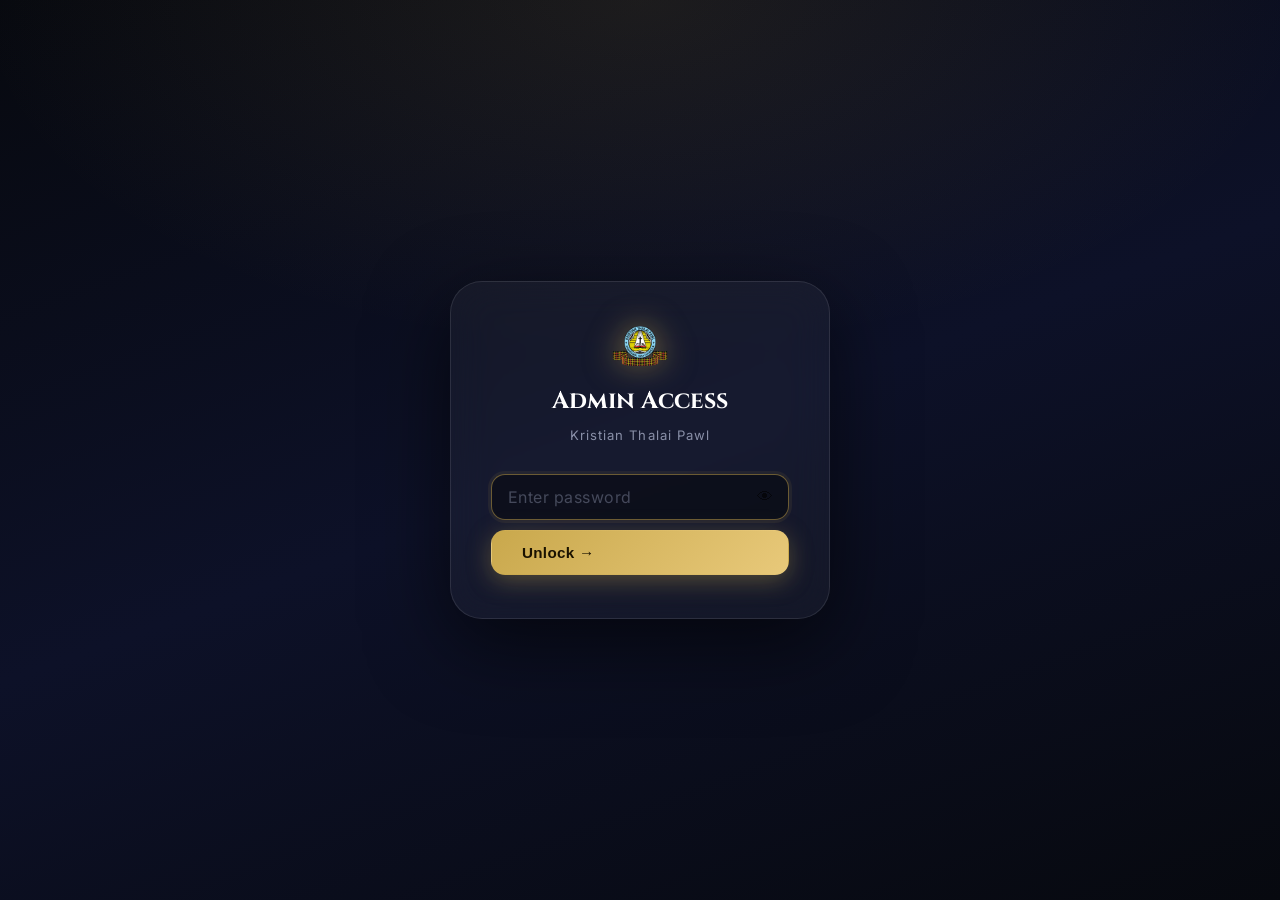
<file: admin.html>
<!DOCTYPE html>
<html lang="en">
<head>
  <meta charset="UTF-8" />
  <meta name="viewport" content="width=device-width, initial-scale=1.0" />
  <title>Admin — Saikhamakawn Church</title>
  <meta name="robots" content="noindex, nofollow" />
  <link rel="preconnect" href="https://fonts.googleapis.com" />
  <link rel="preconnect" href="https://fonts.gstatic.com" crossorigin />
  <link href="https://fonts.googleapis.com/css2?family=Cinzel:wght@400;600;700&family=Inter:wght@300;400;500;600&display=swap" rel="stylesheet" />
  <link rel="stylesheet" href="style.css" />
  <script src="config.js"></script>
  <link rel="icon" type="image/png" href="./favicon.png" />
</head>
<body class="admin-body" id="adminBody">

  <!-- ── PASSWORD GATE ───────────────────────────────────────── -->
  <div class="pw-gate" id="pwGate">
    <div class="pw-card">
      <div class="pw-cross"><img src="./favicon.png" alt="KTP LOGO"></div>
      <h2 class="pw-title">Admin Access</h2>
      <p class="pw-sub">Kristian Thalai Pawl</p>
      <div class="pw-field-wrap" id="pwFieldWrap">
        <input
          type="password"
          class="pw-input"
          id="pwInput"
          placeholder="Enter password"
          autocomplete="current-password"
          autofocus
        />
        <button class="pw-toggle" id="pwToggle" aria-label="Show password">👁</button>
      </div>
      <p class="pw-error" id="pwError">Incorrect password. Try again.</p>
      <button class="btn btn-primary" id="pwSubmit" style="width:100%">Unlock →</button>
    </div>
  </div>

  <!-- ── TOP BAR ───────────────────────────────────────────── -->
  <header class="admin-topbar">
    <div class="admin-brand">
      <span>✝</span>
      Kristian Thalai Pawl
      <span class="admin-badge">ADMIN</span>
    </div>
    <div style="display:flex;gap:0.75rem;align-items:center;">
      <a href="index.html" class="btn btn-outline btn-sm">← View Site</a>

    </div>
  </header>

  <div class="admin-layout">

    <!-- ── SIDEBAR ───────────────────────────────────────────── -->
    <aside class="admin-sidebar">
      <span class="sidebar-label">Overview</span>
      <button class="sidebar-btn active" data-panel="dashboard" id="sb-dashboard">
        <span class="sidebar-icon">📊</span> Dashboard
      </button>
      <button class="sidebar-btn" data-panel="subscribers" id="sb-subscribers">
        <span class="sidebar-icon">👥</span> Subscribers
      </button>

      <span class="sidebar-label">Content</span>
      <button class="sidebar-btn" data-panel="photos" id="sb-photos">
        <span class="sidebar-icon">📷</span> Photo Albums
      </button>
      <button class="sidebar-btn" data-panel="videos" id="sb-videos">
        <span class="sidebar-icon">🎬</span> Videos
      </button>
      <button class="sidebar-btn" data-panel="documents" id="sb-documents">
        <span class="sidebar-icon">📄</span> Documents
      </button>
      <button class="sidebar-btn" data-panel="lyrics" id="sb-lyrics">
        <span class="sidebar-icon">🎵</span> Lyrics
      </button>

      <span class="sidebar-label">System</span>
      <button class="sidebar-btn" data-panel="settings" id="sb-settings">
        <span class="sidebar-icon">⚙️</span> Settings
      </button>
    </aside>

    <!-- ── MAIN ──────────────────────────────────────────────── -->
    <main class="admin-main">

      <!-- DASHBOARD ── -->
      <section class="admin-panel active" id="panel-dashboard">
        <h1 class="admin-panel-title">Dashboard</h1>
        <p class="admin-panel-sub">Overview of all your church media content.</p>

        <div style="display:grid;grid-template-columns:repeat(auto-fill,minmax(180px,1fr));gap:1rem;margin-bottom:2rem;">
          <div class="stat-card" id="dash-stat-photos">
            <div class="stat-card-icon">📷</div>
            <div class="stat-card-num" id="d-photos">0</div>
            <div class="stat-card-label">Photo Albums</div>
          </div>
          <div class="stat-card" id="dash-stat-videos">
            <div class="stat-card-icon">🎬</div>
            <div class="stat-card-num" id="d-videos">0</div>
            <div class="stat-card-label">Sermon Videos</div>
          </div>
          <div class="stat-card" id="dash-stat-docs">
            <div class="stat-card-icon">📄</div>
            <div class="stat-card-num" id="d-docs">0</div>
            <div class="stat-card-label">Documents</div>
          </div>
          <div class="stat-card" id="dash-stat-lyrics">
            <div class="stat-card-icon">🎵</div>
            <div class="stat-card-num" id="d-lyrics">0</div>
            <div class="stat-card-label">Lyrics</div>
          </div>
          <div class="stat-card" id="dash-stat-traffic">
            <div class="stat-card-icon">📈</div>
            <div class="stat-card-num" id="d-traffic">0</div>
            <div class="stat-card-label">Site Traffic</div>
          </div>
          <div class="stat-card" id="dash-stat-subscribers">
            <div class="stat-card-icon">👥</div>
            <div class="stat-card-num" id="d-subscribers">0</div>
            <div class="stat-card-label">Subscribers</div>
          </div>
        </div>

        <div class="admin-form" style="margin-bottom:0">
          <div class="admin-form-title">💡 Quick Guide</div>
          <ul style="list-style:disc;padding-left:1.5rem;color:var(--c-text-sub);font-size:0.88rem;line-height:2;">
            <li>Go to <strong style="color:var(--c-text)">Photo Albums</strong> → paste a Google Drive <em>folder</em> share link (e.g., <code>https://drive.google.com/drive/folders/…</code>).</li>
            <li>Go to <strong style="color:var(--c-text)">Videos</strong> → paste any YouTube video URL and it will be embedded automatically.</li>
            <li>Go to <strong style="color:var(--c-text)">Documents</strong> → paste a Google Drive <em>file</em> share link for PDFs/docs.</li>
            <li>Go to <strong style="color:var(--c-text)">Lyrics</strong> → paste a Google Drive <em>file</em> share link for Lyrics PDFs.</li>
            <li>All data is stored in your browser's local storage.</li>
          </ul>
        </div>
      </section>

      <!-- SUBSCRIBERS ── -->
      <section class="admin-panel" id="panel-subscribers">
        <h1 class="admin-panel-title">👥 Subscribers</h1>
        <p class="admin-panel-sub">Manage website subscriptions and verify payments.</p>
        
        <div class="subscribers-tabs" style="display:flex; gap:4px; margin-bottom:1.5rem; width:100%;">
          <button class="btn btn-outline active" id="tab-active" onclick="switchSubTab('active')" style="flex:1; padding:6px 2px; font-size:0.75rem; text-align:center;">Active (<span id="subscriber-active-count">0</span>)</button>
          <button class="btn btn-outline" id="tab-pending" onclick="switchSubTab('pending')" style="flex:1; padding:6px 2px; font-size:0.75rem; text-align:center;">Pending (<span id="subscriber-pending-count">0</span>)</button>
          <button class="btn btn-outline" id="tab-expired" onclick="switchSubTab('expired')" style="flex:1; padding:6px 2px; font-size:0.75rem; text-align:center;">Expired (<span id="subscriber-expired-count">0</span>)</button>
        </div>

        <div class="admin-list" id="subscribersActiveList">
          <div class="admin-empty-list" style="opacity:0.5">Loading...</div>
        </div>

        <div class="admin-list" id="subscribersPendingList" style="display:none;">
          <div class="admin-empty-list" style="opacity:0.5">Loading...</div>
        </div>

        <div class="admin-list" id="subscribersExpiredList" style="display:none;">
          <div class="admin-empty-list" style="opacity:0.5">Loading...</div>
        </div>
      </section>

      <!-- PHOTOS ── -->
      <section class="admin-panel" id="panel-photos">
        <h1 class="admin-panel-title">Photo Albums</h1>
        <p class="admin-panel-sub">Add Google Drive folder links as photo albums.</p>

        <div class="admin-form">
          <div class="admin-form-title">➕ Add New Album</div>

          <div class="form-group">
            <label class="form-label" for="photo-title">Album Title *</label>
            <input type="text" class="form-control" id="photo-title" placeholder="e.g., Easter Sunday 2024" />
          </div>

          <div class="form-group">
            <label class="form-label" for="photo-url">Google Drive Folder URL *</label>
            <input type="url" class="form-control" id="photo-url"
              placeholder="https://drive.google.com/drive/folders/..." />
            <p class="form-hint">Share the folder → "Anyone with the link" → copy the URL</p>
          </div>

          <div class="form-row">
            <div class="form-group">
              <label class="form-label" for="photo-date">Date</label>
              <input type="date" class="form-control" id="photo-date" />
            </div>
            <div class="form-group">
              <label class="form-label" for="photo-desc">Short Description</label>
              <input type="text" class="form-control" id="photo-desc" placeholder="Optional" />
            </div>
          </div>

          <button class="btn btn-primary" id="addPhotoBtn">Add Album</button>
        </div>

        <div class="admin-form-title" style="margin-bottom:1rem; display:flex; justify-content:space-between; align-items:center;">
          <span>📋 All Albums (<span id="photo-count">0</span>)</span>
          <button class="btn btn-danger btn-sm" id="clearPhotosBtn" style="font-size:0.75rem; padding:0.2rem 0.5rem">🗑 Clear Albums</button>
        </div>
        <div class="admin-list" id="photosList">
          <div class="admin-empty-list">No albums yet.</div>
        </div>
      </section>

      <!-- VIDEOS ── -->
      <section class="admin-panel" id="panel-videos">
        <h1 class="admin-panel-title">Sermon Videos</h1>
        <p class="admin-panel-sub">Add YouTube video links for sermons and events.</p>

        <div class="admin-form">
          <div class="admin-form-title">➕ Add New Video</div>

          <div class="form-group">
            <label class="form-label" for="video-title">Video Title *</label>
            <input type="text" class="form-control" id="video-title" placeholder="e.g., Sunday Sermon — John 3:16" />
          </div>

          <div class="form-group">
            <label class="form-label" for="video-url">YouTube URL *</label>
            <input type="url" class="form-control" id="video-url"
              placeholder="https://www.youtube.com/watch?v=..." />
            <p class="form-hint">Supports watch URLs, youtu.be short links, and YouTube Shorts</p>
          </div>

          <div class="form-row">
            <div class="form-group">
              <label class="form-label" for="video-preacher">Preacher / Speaker</label>
              <input type="text" class="form-control" id="video-preacher" placeholder="Optional" />
            </div>
            <div class="form-group">
              <label class="form-label" for="video-date">Date</label>
              <input type="date" class="form-control" id="video-date" />
            </div>
          </div>

          <button class="btn btn-primary" id="addVideoBtn">Add Video</button>
        </div>

        <div class="admin-form-title" style="margin-bottom:1rem; display:flex; justify-content:space-between; align-items:center;">
          <span>📋 All Videos (<span id="video-count">0</span>)</span>
          <button class="btn btn-danger btn-sm" id="clearVideosBtn" style="font-size:0.75rem; padding:0.2rem 0.5rem">🗑 Clear Videos</button>
        </div>
        <div class="admin-list" id="videosList">
          <div class="admin-empty-list">No videos yet.</div>
        </div>
      </section>

      <!-- DOCUMENTS ── -->
      <section class="admin-panel" id="panel-documents">
        <h1 class="admin-panel-title">Documents</h1>
        <p class="admin-panel-sub">Add Google Drive PDF and document links.</p>

        <div class="admin-form">
          <div class="admin-form-title">➕ Add New Document</div>

          <div class="form-group">
            <label class="form-label" for="doc-title">Document Title *</label>
            <input type="text" class="form-control" id="doc-title" placeholder="e.g., Weekly Bulletin — June 2024" />
          </div>

          <div class="form-group">
            <label class="form-label" for="doc-url">Google Drive File URL *</label>
            <input type="url" class="form-control" id="doc-url"
              placeholder="https://drive.google.com/file/d/.../view" />
            <p class="form-hint">Open Drive file → Share → "Anyone with the link" → copy URL</p>
          </div>

          <div class="form-row">
            <div class="form-group">
              <label class="form-label" for="doc-category">Category</label>
              <select class="form-control" id="doc-category">
                <option value="">Select category…</option>
                <option value="Bulletin">Weekly Bulletin</option>
                <option value="Sermon Notes">Sermon Notes</option>
                <option value="Announcement">Announcement</option>
                <option value="Report">Annual Report</option>
                <option value="Forms">Forms</option>
                <option value="Other">Other</option>
              </select>
            </div>
            <div class="form-group">
              <label class="form-label" for="doc-date">Upload Date</label>
              <input type="date" class="form-control" id="doc-date" />
            </div>
          </div>

          <div class="form-group">
            <label class="form-label" for="doc-release-date">Public Release Date (Subscribers get instant access)</label>
            <input type="date" class="form-control" id="doc-release-date" />
            <p class="form-hint">Leave blank to make it instantly public for everyone.</p>
          </div>

          <button class="btn btn-primary" id="addDocBtn">Add Document</button>
        </div>

        <div class="admin-form" style="margin-top:1.5rem">
          <div class="admin-form-title">📁 Bulk Add from Folder</div>
          
          <div class="form-group">
            <label class="form-label" for="doc-bulk-url">Google Drive Folder URL *</label>
            <input type="url" class="form-control" id="doc-bulk-url" placeholder="https://drive.google.com/drive/folders/..." />
            <p class="form-hint">Fetches all files in this folder. Requires Google Drive API Key in Settings.</p>
          </div>

          <div class="form-row">
            <div class="form-group">
              <label class="form-label" for="doc-bulk-category">Default Category</label>
              <select class="form-control" id="doc-bulk-category">
                <option value="">Select category…</option>
                <option value="Bulletin">Weekly Bulletin</option>
                <option value="Sermon Notes">Sermon Notes</option>
                <option value="Announcement">Announcement</option>
                <option value="Report">Annual Report</option>
                <option value="Forms">Forms</option>
                <option value="Other">Other</option>
              </select>
            </div>
            <div class="form-group">
              <label class="form-label" for="doc-bulk-date">Date for all</label>
              <input type="date" class="form-control" id="doc-bulk-date" />
            </div>
          </div>

          <button class="btn btn-outline" id="addDocBulkBtn">Bulk Add Documents</button>
        </div>

        <div class="admin-form-title" style="margin-bottom:1rem; display:flex; justify-content:space-between; align-items:center;">
          <span>📋 All Documents (<span id="doc-count">0</span>)</span>
          <button class="btn btn-danger btn-sm" id="clearDocsBtn" style="font-size:0.75rem; padding:0.2rem 0.5rem">🗑 Clear Documents</button>
        </div>
        <div class="admin-list" id="docsList">
          <div class="admin-empty-list">No documents yet.</div>
        </div>
      </section>

      <!-- LYRICS ── -->
      <section class="admin-panel" id="panel-lyrics">
        <h1 class="admin-panel-title">Lyrics</h1>
        <p class="admin-panel-sub">Add Google Drive PDF links for song lyrics.</p>

        <div class="admin-form">
          <div class="admin-form-title">➕ Add New Lyrics</div>

          <div class="form-group">
            <label class="form-label" for="lyric-title">Song Title *</label>
            <input type="text" class="form-control" id="lyric-title" placeholder="e.g., Amazing Grace" />
          </div>

          <div class="form-group">
            <label class="form-label" for="lyric-url">Google Drive File URL *</label>
            <input type="url" class="form-control" id="lyric-url"
              placeholder="https://drive.google.com/file/d/.../view" />
            <p class="form-hint">Open Drive file → Share → "Anyone with the link" → copy URL</p>
          </div>

          <div class="form-row">
            <div class="form-group">
              <label class="form-label" for="lyric-date">Date Added</label>
              <input type="date" class="form-control" id="lyric-date" />
            </div>
          </div>

          <button class="btn btn-primary" id="addLyricBtn">Add Lyrics</button>
        </div>

        <div class="admin-form" style="margin-top:1.5rem">
          <div class="admin-form-title">📁 Bulk Add from Folder</div>
          
          <div class="form-group">
            <label class="form-label" for="lyric-bulk-url">Google Drive Folder URL *</label>
            <input type="url" class="form-control" id="lyric-bulk-url" placeholder="https://drive.google.com/drive/folders/..." />
            <p class="form-hint">Fetches all files in this folder. Requires Google Drive API Key in Settings.</p>
          </div>

          <div class="form-row">
            <div class="form-group">
              <label class="form-label" for="lyric-bulk-date">Date for all</label>
              <input type="date" class="form-control" id="lyric-bulk-date" />
            </div>
          </div>

          <button class="btn btn-outline" id="addLyricBulkBtn">Bulk Add Lyrics</button>
        </div>

        <div class="admin-form-title" style="margin-bottom:1rem; display:flex; justify-content:space-between; align-items:center;">
          <span>📋 All Lyrics (<span id="lyric-count">0</span>)</span>
          <button class="btn btn-danger btn-sm" id="clearLyricsBtn" style="font-size:0.75rem; padding:0.2rem 0.5rem">🗑 Clear Lyrics</button>
        </div>
        <div class="admin-list" id="lyricsList">
          <div class="admin-empty-list">No lyrics yet.</div>
        </div>
      </section>

      <!-- SETTINGS ── -->
      <section class="admin-panel" id="panel-settings">
        <h1 class="admin-panel-title">⚙️ Settings</h1>
        <p class="admin-panel-sub">Connect Firebase so your content shows on all devices.</p>

        <!-- Status banner -->
        <div class="settings-status" id="settingsStatus">
          <div class="settings-status-dot" id="statusDot"></div>
          <span id="statusText">Checking connection…</span>
        </div>

        <!-- Firebase setup card -->
        <div class="admin-form" style="margin-bottom:1.5rem">
          <div class="admin-form-title">🔥 Configuration</div>

          <div class="form-group">
            <label class="form-label" for="fbUrl">Firebase Database URL</label>
            <input type="url" class="form-control" id="fbUrl"
              placeholder="https://your-project-default-rtdb.firebaseio.com" />
            <p class="form-hint">Paste your Firebase Realtime Database URL here</p>
          </div>

          <div class="form-group" style="margin-top:1rem">
            <label class="form-label" for="driveKey">Google Drive API Key (for native photo gallery)</label>
            <input type="text" class="form-control" id="driveKey" placeholder="AIzaSy..." />
            <p class="form-hint">Generate from Google Cloud Console to display Drive folders directly on the site.</p>
          </div>

          <div style="display:flex;gap:0.75rem;flex-wrap:wrap;margin-top:1rem">
            <button class="btn btn-primary" id="saveConfigBtn">💾 Save Configuration</button>
            <button class="btn btn-outline btn-sm" id="downloadConfigBtn">⬇ Download config.js</button>
          </div>
        </div>

        <!-- Step-by-step guide -->
        <div class="admin-form" style="margin-bottom:1.5rem">
          <div class="admin-form-title">📋 Setup Guide (5 minutes, free)</div>
          <ol class="setup-steps">
            <li>Go to <a href="https://console.firebase.google.com" target="_blank" class="setup-link">console.firebase.google.com</a> and sign in with your Google account.</li>
            <li>Click <strong>Add project</strong> → name it anything → click through and create.</li>
            <li>In the left sidebar click <strong>Build → Realtime Database</strong>.</li>
            <li>Click <strong>Create database</strong> → choose any location → select <strong>"Start in test mode"</strong> → Enable.</li>
            <li>Copy the Database URL shown at the top (looks like <code>https://your-project-rtdb.firebaseio.com</code>).</li>
            <li>Paste it in the field above → click <strong>Save & Test Connection</strong>.</li>
            <li>Click <strong>⬇ Download config.js</strong> → upload that file to your Netlify site (drag & drop into Netlify deploy).</li>
          </ol>
        </div>

        <!-- Migrate local data -->
        <div class="admin-form">
          <div class="admin-form-title">📤 Migrate Existing Data</div>
          <p style="font-size:0.88rem;color:var(--c-text-sub);margin-bottom:1rem;line-height:1.7">
            If you already added content on this device, click below to push all your local data up to Firebase so it's visible everywhere.
          </p>
          <button class="btn btn-outline" id="migrateBtn">⬆ Push Local Data to Firebase</button>
        </div>
      </section>

    </main>
  </div><!-- end admin-layout -->

  <!-- ── EDIT MODAL ───────────────────────────────────────── -->
  <div class="edit-modal-overlay" id="editModalOverlay">
    <div class="edit-modal" id="editModal" role="dialog" aria-label="Edit item">
      <div class="edit-modal-header">
        <h2 class="edit-modal-title" id="editModalTitle">Edit Item</h2>
        <button class="edit-modal-close" id="editModalClose" aria-label="Close">&times;</button>
      </div>
      <div class="edit-modal-body" id="editModalBody">
        <!-- injected by JS -->
      </div>
      <div class="edit-modal-footer">
        <button class="btn btn-outline btn-sm" id="editModalCancel">Cancel</button>
        <button class="btn btn-primary" id="editModalSave">💾 Save Changes</button>
      </div>
    </div>
  </div>

  <!-- ── TOAST CONTAINER ──────────────────────────────────── -->
  <div class="toast-container" id="toastContainer"></div>

  <script src="admin.js"></script>
  <script>
    /* ── PASSWORD GATE ─────────────────────────── */
    (function () {
      const CORRECT = 'skkktp';
      const SESSION_KEY = 'skchurch_admin_auth';
      const gate   = document.getElementById('pwGate');
      const body   = document.getElementById('adminBody');
      const input  = document.getElementById('pwInput');
      const submit = document.getElementById('pwSubmit');
      const errMsg = document.getElementById('pwError');
      const toggle = document.getElementById('pwToggle');
      const wrap   = document.getElementById('pwFieldWrap');

      function unlock() {
        gate.style.opacity = '0';
        setTimeout(() => gate.remove(), 400);
        sessionStorage.setItem(SESSION_KEY, '1');
      }

      function shake() {
        wrap.classList.remove('shake');
        void wrap.offsetWidth; /* reflow */
        wrap.classList.add('shake');
        errMsg.style.display = 'block';
        input.value = '';
        input.focus();
      }

      function attempt() {
        if (input.value === CORRECT) {
          unlock();
        } else {
          shake();
        }
      }

      /* Already authenticated this session */
      if (sessionStorage.getItem(SESSION_KEY) === '1') {
        gate.remove();
        return;
      }

      gate.style.opacity = '1';

      submit.addEventListener('click', attempt);
      input.addEventListener('keydown', e => { if (e.key === 'Enter') attempt(); });

      toggle.addEventListener('click', () => {
        input.type = input.type === 'password' ? 'text' : 'password';
        toggle.textContent = input.type === 'password' ? '👁' : '🙈';
      });
    })();
  </script>
</body>
</html>
</file>
<file: style.css>
/* ═══════════════════════════════════════════════════════════
   SAIKHAMAKAWN CHURCH — GLOBAL STYLES
   ═══════════════════════════════════════════════════════════ */

@font-face {
  font-family: 'Mizo Synod Serif';
  src: url('fonts/Mizo Synod Serif.ttf') format('truetype');
  font-weight: normal;
  font-style: normal;
}

@font-face {
  font-family: 'Mizo Synod Serif';
  src: url('fonts/Mizo Synod Serif Bold.ttf') format('truetype');
  font-weight: bold;
  font-style: normal;
}

@font-face {
  font-family: 'Mizo Synod Serif';
  src: url('fonts/Mizo Synod Serif Italic.ttf') format('truetype');
  font-weight: normal;
  font-style: italic;
}

@font-face {
  font-family: 'Mizo Synod Serif';
  src: url('fonts/Mizo Synod Serif Bold Italic.ttf') format('truetype');
  font-weight: bold;
  font-style: italic;
}


/* ── TOKENS ─────────────────────────────────────────────────── */
:root {
  --c-bg: #0F172A;
  --c-bg2: #1E293B;
  --c-surface: rgba(255, 255, 255, 0.04);
  --c-surface2: rgba(255, 255, 255, 0.08);
  --c-border: rgba(255, 255, 255, 0.10);
  --c-gold: #c9a84c;
  --c-gold-lt: #e8c97a;
  --c-gold-dk: #8a6d2a;
  --c-blue: #3b82f6;
  --c-text: #e8eaf0;
  --c-text-sub: #8a90a8;
  --c-white: #ffffff;
  --radius-sm: 8px;
  --radius-md: 14px;
  --radius-lg: 22px;
  --radius-xl: 32px;
  --shadow-glow: 0 0 40px rgba(201, 168, 76, 0.18);
  --shadow-card: 0 4px 32px rgba(0, 0, 0, 0.45);
  --transition: all 0.3s cubic-bezier(0.4, 0, 0.2, 1);
}

/* ── RESET ───────────────────────────────────────────────────── */
*,
*::before,
*::after {
  box-sizing: border-box;
  margin: 0;
  padding: 0;
}

html {
  scroll-behavior: smooth;
}

body {
  font-family: 'Inter', system-ui, sans-serif;
  background: var(--c-bg);
  color: var(--c-text);
  line-height: 1.6;
  overflow-x: hidden;
}

a {
  text-decoration: none;
  color: inherit;
}

img {
  max-width: 100%;
  display: block;
}

ul {
  list-style: none;
}

/* ── SCROLLBAR ───────────────────────────────────────────────── */
::-webkit-scrollbar {
  width: 6px;
}

::-webkit-scrollbar-track {
  background: var(--c-bg);
}

::-webkit-scrollbar-thumb {
  background: var(--c-gold-dk);
  border-radius: 99px;
}

/* ═══════════════════════════════════════════════════════════
   NAVBAR
   ═══════════════════════════════════════════════════════════ */
.navbar {
  position: fixed;
  top: 0;
  left: 0;
  right: 0;
  z-index: 1000;
  display: flex;
  align-items: center;
  gap: 2rem;
  padding: 0 2.5rem;
  height: 70px;
  background: rgba(10, 12, 20, 0.75);
  backdrop-filter: blur(18px);
  border-bottom: 1px solid var(--c-border);
  transition: var(--transition);
}

.navbar.scrolled {
  background: rgba(10, 12, 20, 0.95);
  box-shadow: 0 4px 24px rgba(0, 0, 0, 0.5);
}

.nav-brand {
  display: flex;
  align-items: center;
  gap: 10px;
  font-family: 'Cinzel', serif;
  font-size: 1.05rem;
  font-weight: 600;
  color: var(--c-gold);
  white-space: nowrap;
  margin-right: auto;
}

.nav-cross {
  font-size: 1.4rem;
  color: var(--c-gold);
  text-shadow: 0 0 12px rgba(201, 168, 76, 0.6);
  flex-shrink: 0;
}

.nav-cross img {
  height: 28px;
  width: auto;
  object-fit: contain;
}

.nav-links {
  display: flex;
  gap: 0.25rem;
}

.nav-link {
  padding: 6px 16px;
  border-radius: var(--radius-sm);
  font-size: 0.88rem;
  font-weight: 500;
  color: var(--c-text-sub);
  transition: var(--transition);
  letter-spacing: 0.02em;
}

.nav-link:hover,
.nav-link.active {
  color: var(--c-gold);
  background: rgba(201, 168, 76, 0.1);
}

.nav-admin-btn {
  padding: 7px 18px;
  border-radius: var(--radius-sm);
  font-size: 0.82rem;
  font-weight: 600;
  background: rgba(201, 168, 76, 0.12);
  border: 1px solid rgba(201, 168, 76, 0.3);
  color: var(--c-gold);
  transition: var(--transition);
  white-space: nowrap;
}

.nav-admin-btn:hover {
  background: rgba(201, 168, 76, 0.22);
  box-shadow: 0 0 16px rgba(201, 168, 76, 0.3);
}

.nav-hamburger {
  display: none;
  flex-direction: column;
  gap: 5px;
  background: none;
  border: none;
  cursor: pointer;
  padding: 4px;
}

.nav-hamburger span {
  display: block;
  width: 24px;
  height: 2px;
  background: var(--c-gold);
  border-radius: 2px;
  transition: var(--transition);
}

/* ═══════════════════════════════════════════════════════════
   HERO
   ═══════════════════════════════════════════════════════════ */
.hero {
  position: relative;
  min-height: 100vh;
  display: flex;
  flex-direction: column;
  align-items: center;
  text-align: center;
  padding: 120px 2rem 60px;
  overflow: hidden;
  background:
    radial-gradient(ellipse 80% 60% at 50% 0%, rgba(201, 168, 76, 0.12) 0%, transparent 65%),
    radial-gradient(ellipse 60% 40% at 30% 80%, rgba(59, 130, 246, 0.07) 0%, transparent 60%),
    linear-gradient(160deg, #0a0c14 0%, #0d1128 50%, #0a0c14 100%);
}

.hero-bg-overlay {
  position: absolute;
  inset: 0;
  background-image:
    radial-gradient(circle at 1px 1px, rgba(201, 168, 76, 0.06) 1px, transparent 0);
  background-size: 40px 40px;
  pointer-events: none;
}

/* Particle canvas */
.particles {
  position: absolute;
  inset: 0;
  pointer-events: none;
}

.hero-content {
  position: relative;
  z-index: 2;
  max-width: 720px;
  margin: auto 0;
}

.hero-cross-icon {
  margin-bottom: 0.5rem;
  animation: crossFloat 4s ease-in-out infinite;
  display: flex;
  justify-content: center;
}

.hero-cross-icon img {
  height: 10rem;
  width: auto;
  object-fit: contain;
  filter: drop-shadow(0 0 20px rgba(140, 217, 247, 0.3));
}

@keyframes crossFloat {

  0%,
  100% {
    transform: translateY(0px);
  }

  50% {
    transform: translateY(-10px);
  }
}

.hero-tagline {
  font-size: 0.95rem;
  letter-spacing: 0.25em;
  text-transform: uppercase;
  color: var(--c-gold);
  margin-bottom: 0.75rem;
  opacity: 0.85;
}

.hero-title {
  font-family: 'Cinzel', serif;
  font-size: clamp(2.8rem, 6vw, 3rem);
  font-weight: 700;
  line-height: 1.15;
  margin-bottom: 1.5rem;
  color: var(--c-white);
}

.hero-title span {
  background: linear-gradient(135deg, var(--c-gold) 0%, var(--c-gold-lt) 50%, var(--c-gold) 100%);
  -webkit-background-clip: text;
  -webkit-text-fill-color: transparent;
  background-clip: text;
}

.hero-sub {
  font-size: 1.05rem;
  color: var(--c-text-sub);
  max-width: 500px;
  margin: 0 auto 2.5rem;
  line-height: 1.8;
}

.hero-actions {
  display: flex;
  gap: 1rem;
  justify-content: center;
  flex-wrap: wrap;
}

.btn {
  padding: 13px 30px;
  border-radius: var(--radius-md);
  font-size: 0.95rem;
  font-weight: 600;
  cursor: pointer;
  border: 1.5px solid transparent;
  transition: var(--transition);
  display: inline-flex;
  align-items: center;
  gap: 8px;
  letter-spacing: 0.02em;
  margin-bottom: 0.2rem;
}

.btn-primary {
  background: linear-gradient(135deg, var(--c-gold) 0%, var(--c-gold-lt) 100%);
  color: #1a1200;
  box-shadow: 0 6px 24px rgba(201, 168, 76, 0.35);
}

.btn-primary:hover {
  transform: translateY(-2px);
  box-shadow: 0 10px 36px rgba(201, 168, 76, 0.5);
}

.btn-outline {
  background: transparent;
  color: var(--c-gold);
  border: 1.5px solid rgba(201, 168, 76, 0.4);
}

.btn-outline:hover {
  background: rgba(201, 168, 76, 0.1);
  border-color: var(--c-gold);
  transform: translateY(-2px);
}

.btn-sm {
  padding: 8px 18px;
  font-size: 0.82rem;
  border-radius: var(--radius-sm);
}

.btn-danger {
  background: rgba(239, 68, 68, 0.15);
  color: #f87171;
  border: 1px solid rgba(239, 68, 68, 0.25);
}

.btn-danger:hover {
  background: rgba(239, 68, 68, 0.25);
}

.btn-google {
  background: rgba(255, 255, 255, 0.06);
  color: var(--c-text);
  border: 1.5px solid rgba(255, 255, 255, 0.15);
  backdrop-filter: blur(10px);
  margin-top: 0.5rem;
  gap: 12px;
}

.btn-google:hover {
  background: rgba(255, 255, 255, 0.12);
  border-color: rgba(255, 255, 255, 0.3);
  transform: translateY(-2px);
  box-shadow: 0 8px 24px rgba(0, 0, 0, 0.4);
}

.hero-scroll-hint {
  position: absolute;
  bottom: 2rem;
  left: 0;
  width: 100%;
  display: flex;
  flex-direction: column;
  align-items: center;
  gap: 8px;
  font-size: 0.75rem;
  color: var(--c-text-sub);
  letter-spacing: 0.1em;
  text-transform: uppercase;
  animation: fadeInUp 1s ease 0.5s both;
}

.scroll-icon {
  width: 22px;
  height: 36px;
  border: 1.5px solid rgba(201, 168, 76, 0.4);
  border-radius: 12px;
  position: relative;
}

.scroll-icon::after {
  content: '';
  position: absolute;
  top: 6px;
  left: 50%;
  transform: translateX(-50%);
  width: 3px;
  height: 7px;
  background: var(--c-gold);
  border-radius: 2px;
  animation: scrollDot 2s ease-in-out infinite;
}

@keyframes scrollDot {
  0% {
    top: 6px;
    opacity: 1;
  }

  80% {
    top: 20px;
    opacity: 0;
  }

  100% {
    top: 6px;
    opacity: 0;
  }
}

/* ═══════════════════════════════════════════════════════════
   STATS BAR
   ═══════════════════════════════════════════════════════════ */
.stats-bar {
  display: flex;
  align-items: center;
  justify-content: center;
  gap: 0;
  padding: 2rem 2.5rem;
  background: var(--c-bg2);
  border-top: 1px solid var(--c-border);
  border-bottom: 1px solid var(--c-border);
  flex-wrap: wrap;
}

.stat-item {
  display: flex;
  flex-direction: column;
  align-items: center;
  gap: 4px;
  padding: 0.75rem 3rem;
}

.stat-number {
  font-family: 'Cinzel', serif;
  font-size: 2rem;
  font-weight: 700;
  color: var(--c-gold);
  line-height: 1;
}

.stat-label {
  font-size: 0.8rem;
  color: var(--c-text-sub);
  letter-spacing: 0.08em;
  text-transform: uppercase;
}

.stat-divider {
  width: 1px;
  height: 40px;
  background: var(--c-border);
  flex-shrink: 0;
}

/* ═══════════════════════════════════════════════════════════
   SECTIONS
   ═══════════════════════════════════════════════════════════ */
.section {
  padding: 100px 2.5rem;
  max-width: 1400px;
  margin: 0 auto;
}

.section-alt {
  max-width: 100%;
  background: var(--c-bg2);
  padding-left: 5%;
  padding-right: 5%;
}

.section-header {
  text-align: center;
  margin-bottom: 3.5rem;
}

.section-badge {
  display: inline-block;
  padding: 6px 18px;
  border-radius: 99px;
  background: rgba(201, 168, 76, 0.1);
  border: 1px solid rgba(201, 168, 76, 0.25);
  color: var(--c-gold);
  font-size: 0.82rem;
  font-weight: 600;
  letter-spacing: 0.1em;
  text-transform: uppercase;
  margin-bottom: 1rem;
}

.section-title {
  font-family: 'Cinzel', serif;
  font-size: clamp(1.8rem, 3.5vw, 2.8rem);
  font-weight: 700;
  color: var(--c-white);
  margin-bottom: 0.75rem;
}

.section-sub {
  font-size: 1rem;
  color: var(--c-text-sub);
  max-width: 480px;
  margin: 0 auto;
}

/* ── CARD GRID ───────────────────────────────────────────────── */
.card-grid {
  display: grid;
  grid-template-columns: repeat(auto-fill, minmax(280px, 1fr));
  gap: 1.5rem;
}

/* ── NATIVE ALBUM GALLERY ───────────────────────────────────────── */
.album-container {
  grid-column: 1 / -1;
  margin-bottom: 3rem;
}

.album-header {
  margin-bottom: 1.5rem;
  border-bottom: 1px solid var(--c-border);
  padding-bottom: 1rem;
  display: flex;
  align-items: center;
  justify-content: space-between;
  gap: 1rem;
  cursor: pointer;
  transition: var(--transition);
}

.album-header:hover {
  background: rgba(255, 255, 255, 0.02);
}

.album-header-content {
  flex: 1;
}

.album-title {
  font-family: 'Cinzel', serif;
  font-size: 1.6rem;
  color: var(--c-white);
  margin-bottom: 0.5rem;
  display: flex;
  align-items: center;
  gap: 0.5rem;
}

.album-toggle-icon {
  font-size: 1rem;
  color: var(--c-gold);
  transition: transform 0.3s ease;
}

.album-container.collapsed .album-toggle-icon {
  transform: rotate(-90deg);
}

.album-container.collapsed {
  margin-bottom: 0.5rem;
}

.album-container.collapsed .album-header {
  margin-bottom: 0;
}

.album-container.collapsed .album-photo-grid,
.album-container.collapsed .album-footer {
  display: none;
}

.album-footer {
  margin-top: 1.5rem;
  text-align: center;
  padding-top: 1.5rem;
  border-top: 1px solid var(--c-border);
}

.album-meta {
  font-size: 0.85rem;
  color: var(--c-text-sub);
  display: flex;
  gap: 8px;
  flex-wrap: wrap;
  padding-left: 1.5rem;
}

.album-drive-btn {
  white-space: nowrap;
}

.album-photo-grid {
  display: grid;
  grid-template-columns: repeat(auto-fill, minmax(200px, 1fr));
  gap: 1rem;
}

@media (max-width: 768px) {
  .album-photo-grid {
    grid-template-columns: repeat(auto-fill, minmax(110px, 1fr));
    gap: 0.5rem;
  }

  .album-header {
    flex-direction: column;
    align-items: flex-start;
  }
}

.album-photo-card {
  position: relative;
  aspect-ratio: 1;
  border-radius: var(--radius-sm);
  overflow: hidden;
  cursor: pointer;
  background: var(--c-surface);
  border: 1px solid var(--c-border);
  transition: var(--transition);
}

.album-photo-card img {
  width: 100%;
  height: 100%;
  object-fit: cover;
  transition: transform 0.4s ease;
}

.album-photo-card:hover {
  border-color: rgba(201, 168, 76, 0.4);
  transform: translateY(-4px);
  box-shadow: 0 8px 24px rgba(0, 0, 0, 0.4);
}

.album-photo-card:hover img {
  transform: scale(1.05);
}

.album-loading {
  grid-column: 1 / -1;
  text-align: center;
  padding: 3rem;
  color: var(--c-gold);
  font-size: 0.9rem;
  letter-spacing: 0.1em;
  text-transform: uppercase;
  animation: pulse 1.5s infinite;
}

.album-empty {
  grid-column: 1 / -1;
  padding: 2rem;
  text-align: center;
  background: var(--c-surface);
  border: 1px dashed var(--c-border);
  border-radius: var(--radius-sm);
  color: var(--c-text-sub);
  font-size: 0.9rem;
}

@keyframes pulse {
  0% {
    opacity: 0.6;
  }

  50% {
    opacity: 1;
  }

  100% {
    opacity: 0.6;
  }
}

/* ── VIDEO CARD ─────────────────────────────────────────────── */
.video-card {
  background: var(--c-surface);
  border: 1px solid var(--c-border);
  border-radius: var(--radius-lg);
  overflow: hidden;
  transition: var(--transition);
  cursor: pointer;
  text-decoration: none;
  color: inherit;
  display: block;
}

.video-card:hover {
  transform: translateY(-6px);
  border-color: rgba(201, 168, 76, 0.35);
  box-shadow: var(--shadow-glow), var(--shadow-card);
}

.video-thumb-wrap {
  position: relative;
  aspect-ratio: 16/9;
  overflow: hidden;
  background: #000;
}

.video-thumb-wrap img {
  width: 100%;
  height: 100%;
  object-fit: cover;
  transition: transform 0.5s ease, opacity 0.3s ease;
  opacity: 0.85;
}

.video-card:hover .video-thumb-wrap img {
  transform: scale(1.05);
  opacity: 1;
}

.video-play-btn {
  position: absolute;
  inset: 0;
  display: flex;
  align-items: center;
  justify-content: center;
  pointer-events: none;
}

.video-play-btn::before {
  content: '';
  width: 54px;
  height: 54px;
  background: rgba(201, 168, 76, 0.9);
  border-radius: 50%;
  box-shadow: 0 4px 24px rgba(201, 168, 76, 0.5);
  transition: var(--transition);
}

.video-play-btn::after {
  content: '';
  position: absolute;
  width: 0;
  height: 0;
  border-top: 11px solid transparent;
  border-bottom: 11px solid transparent;
  border-left: 18px solid #1a1200;
  margin-left: 4px;
}

.video-card:hover .video-play-btn::before {
  transform: scale(1.1);
  background: var(--c-gold);
}

.video-card-body {
  padding: 1.1rem 1.2rem 1.3rem;
}

.video-card-title {
  font-weight: 600;
  font-size: 0.98rem;
  color: var(--c-text);
  margin-bottom: 4px;
  display: -webkit-box;
  -webkit-line-clamp: 2;
  -webkit-box-orient: vertical;
  overflow: hidden;
}

.video-card-meta {
  font-size: 0.78rem;
  color: var(--c-text-sub);
  display: flex;
  align-items: center;
  gap: 6px;
  flex-wrap: wrap;
}

.video-card-actions {
  display: flex;
  gap: 0.5rem;
  margin-top: 0.75rem;
}

/* ── DOC GRID ────────────────────────────────────────────────── */
.doc-grid {
  display: grid;
  grid-template-columns: repeat(auto-fill, minmax(240px, 1fr));
  gap: 1rem;
}

.doc-card {
  background: var(--c-surface);
  border: 1px solid var(--c-border);
  border-radius: var(--radius-md);
  padding: 0.5rem 0.8rem;
  display: flex;
  align-items: center;
  gap: 1rem;
  transition: var(--transition);
  cursor: pointer;
  text-decoration: none;
  color: inherit;
}

.doc-card:hover {
  border-color: rgba(201, 168, 76, 0.3);
  background: var(--c-surface2);
  transform: translateX(4px);
}

.doc-icon {
  width: 32px;
  height: 32px;
  border-radius: var(--radius-sm);
  background: linear-gradient(135deg, rgba(239, 68, 68, 0.2), rgba(239, 68, 68, 0.08));
  border: 1px solid rgba(239, 68, 68, 0.25);
  display: flex;
  align-items: center;
  justify-content: center;
  font-size: 1rem;
  flex-shrink: 0;
}

.doc-info {
  flex: 1;
  min-width: 0;
}

.doc-title {
  font-weight: 600;
  font-size: 0.88rem;
  color: var(--c-text);
  display: -webkit-box;
  -webkit-line-clamp: 2;
  -webkit-box-orient: vertical;
  overflow: hidden;
  margin-bottom: 2px;
  line-height: 1.3;
}

.doc-meta {
  font-size: 0.72rem;
  color: var(--c-text-sub);
}

.doc-actions {
  display: flex;
  flex-direction: column;
  gap: 0.4rem;
  align-items: flex-end;
  flex-shrink: 0;
}

/* ── EMPTY STATE ─────────────────────────────────────────────── */
.empty-state {
  grid-column: 1 / -1;
  text-align: center;
  padding: 4rem 2rem;
  border: 1.5px dashed var(--c-border);
  border-radius: var(--radius-lg);
  color: var(--c-text-sub);
}

.empty-icon {
  font-size: 3rem;
  margin-bottom: 1rem;
  opacity: 0.5;
}

.empty-state p {
  font-size: 1rem;
  font-weight: 500;
  margin-bottom: 4px;
}

.empty-state span {
  font-size: 0.85rem;
  opacity: 0.65;
}

/* ── FOOTER ──────────────────────────────────────────────────── */
.footer {
  text-align: center;
  padding: 3rem 2rem;
  background: var(--c-bg2);
  border-top: 1px solid var(--c-border);
}

.footer-cross {
  margin-bottom: 0.75rem;
  display: flex;
  justify-content: center;
}

.footer-cross img {
  height: 32px;
  width: auto;
  object-fit: contain;
  filter: drop-shadow(0 0 10px rgba(201, 168, 76, 0.4));
}

.footer-name {
  font-family: 'Cinzel', serif;
  font-size: 1.1rem;
  color: var(--c-white);
  margin-bottom: 0.5rem;
  line-height: 1.3;
  letter-spacing: 0.02em;
}

.footer-name span {
  color: var(--c-gold);
  font-size: 0.85rem;
  font-weight: 600;
}

.footer-copy {
  font-size: 0.82rem;
  color: var(--c-text-sub);
}

.footer-follow {
  margin-bottom: 1.5rem;
  margin-top: 1rem;
}

.footer-follow-text {
  font-family: 'Inter', sans-serif;
  font-size: 0.9rem;
  color: var(--c-text);
  font-weight: 500;
  margin-bottom: 0.75rem;
}

.footer-socials {
  display: flex;
  justify-content: center;
  gap: 1rem;
}

.social-icon {
  display: flex;
  align-items: center;
  justify-content: center;
  width: 40px;
  height: 40px;
  border-radius: 50%;
  border: 1px solid rgba(201, 168, 76, 0.3);
  color: var(--c-gold);
  transition: var(--transition);
  background: rgba(201, 168, 76, 0.05);
}

.social-icon:hover {
  background: var(--c-gold);
  color: var(--c-bg);
  transform: translateY(-3px);
  box-shadow: 0 4px 12px rgba(201, 168, 76, 0.4);
}

/* ── BACK TO TOP ─────────────────────────────────────────── */
.back-to-top {
  position: fixed;
  bottom: 2rem;
  right: 2rem;
  z-index: 999;
  width: 48px;
  height: 48px;
  border-radius: 50%;
  background: rgba(201, 168, 76, 0.18);
  border: 1.5px solid rgba(201, 168, 76, 0.45);
  color: var(--c-gold);
  font-size: 1.6rem;
  line-height: 1;
  cursor: pointer;
  display: flex;
  align-items: center;
  justify-content: center;
  opacity: 0.65;
  backdrop-filter: blur(8px);
  transition: opacity 0.25s ease, transform 0.25s ease, box-shadow 0.25s ease, background 0.25s ease;
  box-shadow: 0 4px 16px rgba(0, 0, 0, 0.3);
}

.back-to-top:hover {
  opacity: 1;
  transform: translateY(-4px);
  background: rgba(201, 168, 76, 0.32);
  box-shadow: 0 8px 28px rgba(201, 168, 76, 0.35);
}

.back-to-top:active {
  transform: translateY(-1px);
}

/* ═══════════════════════════════════════════════════════════
   LIGHTBOX
   ═══════════════════════════════════════════════════════════ */
.lightbox {
  position: fixed;
  inset: 0;
  z-index: 9999;
  background: rgba(0, 0, 0, 0.92);
  backdrop-filter: blur(8px);
  display: flex;
  align-items: center;
  justify-content: center;
  opacity: 0;
  pointer-events: none;
  transition: opacity 0.3s ease;
  padding: 1rem;
}

.lightbox.open {
  opacity: 1;
  pointer-events: all;
}

.lightbox-close {
  position: absolute;
  top: 1.5rem;
  right: 1.75rem;
  background: rgba(15, 23, 42, 0.6);
  backdrop-filter: blur(4px);
  border: 1px solid var(--c-border);
  color: var(--c-white);
  font-size: 1.5rem;
  width: 44px;
  height: 44px;
  border-radius: 50%;
  cursor: pointer;
  display: flex;
  align-items: center;
  justify-content: center;
  transition: var(--transition);
}

.lightbox-close:hover {
  background: rgba(255, 255, 255, 0.2);
  color: var(--c-white);
}

.lightbox-body {
  width: 100%;
  max-width: 900px;
  max-height: 90vh;
  display: flex;
  justify-content: center;
  align-items: center;
}

.lightbox-img {
  max-width: 100%;
  max-height: 90vh;
  object-fit: contain;
  border-radius: var(--radius-md);
  box-shadow: 0 8px 32px rgba(0, 0, 0, 0.5);
}

.lightbox-download {
  position: absolute;
  top: 1.5rem;
  right: 5.5rem;
  background: rgba(15, 23, 42, 0.6);
  backdrop-filter: blur(4px);
  border: 1px solid var(--c-border);
  color: var(--c-white);
  width: 44px;
  height: 44px;
  border-radius: 50%;
  cursor: pointer;
  display: flex;
  align-items: center;
  justify-content: center;
  transition: var(--transition);
  z-index: 10000;
}

.lightbox-download:hover {
  background: rgba(255, 255, 255, 0.2);
  color: var(--c-white);
}

.lightbox-download svg {
  width: 20px;
  height: 20px;
}

.lightbox-body iframe {
  width: 100%;
  height: calc(100vh - 140px);
  margin-top: 80px;
  border: none;
  border-radius: var(--radius-md);
  background: var(--c-surface);
}

/* ═══════════════════════════════════════════════════════════
   ADMIN PAGE
   ═══════════════════════════════════════════════════════════ */
.admin-body {
  background: var(--c-bg);
  min-height: 100vh;
}

.admin-topbar {
  display: flex;
  align-items: center;
  justify-content: space-between;
  padding: 0 2.5rem;
  height: 70px;
  background: rgba(10, 12, 20, 0.9);
  backdrop-filter: blur(18px);
  border-bottom: 1px solid var(--c-border);
  position: sticky;
  top: 0;
  z-index: 100;
}

.admin-brand {
  display: flex;
  align-items: center;
  gap: 10px;
  font-family: 'Cinzel', serif;
  font-size: 1rem;
  color: var(--c-gold);
}

.admin-badge {
  display: inline-block;
  padding: 3px 10px;
  border-radius: 99px;
  background: rgba(201, 168, 76, 0.15);
  border: 1px solid rgba(201, 168, 76, 0.3);
  font-size: 0.72rem;
  letter-spacing: 0.1em;
  font-family: 'Inter', sans-serif;
  font-weight: 600;
}

.admin-layout {
  display: flex;
  min-height: calc(100vh - 70px);
}

/* Sidebar */
.admin-sidebar {
  width: 240px;
  background: var(--c-bg2);
  border-right: 1px solid var(--c-border);
  padding: 1.75rem 1rem;
  display: flex;
  flex-direction: column;
  gap: 0.35rem;
  flex-shrink: 0;
  position: sticky;
  top: 70px;
  height: calc(100vh - 70px);
  overflow-y: auto;
}

.sidebar-label {
  font-size: 0.7rem;
  letter-spacing: 0.15em;
  text-transform: uppercase;
  color: var(--c-text-sub);
  padding: 0 12px;
  margin: 1rem 0 0.5rem;
}

.sidebar-label:first-child {
  margin-top: 0;
}

.sidebar-btn {
  display: flex;
  align-items: center;
  gap: 10px;
  padding: 10px 14px;
  border-radius: var(--radius-sm);
  font-size: 0.88rem;
  font-weight: 500;
  color: var(--c-text-sub);
  cursor: pointer;
  transition: var(--transition);
  background: none;
  border: none;
  width: 100%;
  text-align: left;
}

.sidebar-btn:hover {
  background: var(--c-surface2);
  color: var(--c-text);
}

.sidebar-btn.active {
  background: rgba(201, 168, 76, 0.12);
  color: var(--c-gold);
  font-weight: 600;
}

.sidebar-icon {
  font-size: 1rem;
  width: 20px;
  text-align: center;
}

/* Main admin area */
.admin-main {
  flex: 1;
  padding: 2.5rem;
  max-width: 1000px;
}

.admin-panel {
  display: none;
}

.admin-panel.active {
  display: block;
  animation: fadeInUp 0.4s ease;
}

@keyframes fadeInUp {
  from {
    opacity: 0;
    transform: translateY(16px);
  }

  to {
    opacity: 1;
    transform: translateY(0);
  }
}

.admin-panel-title {
  font-family: 'Cinzel', serif;
  font-size: 1.5rem;
  color: var(--c-white);
  margin-bottom: 0.4rem;
}

.admin-panel-sub {
  font-size: 0.88rem;
  color: var(--c-text-sub);
  margin-bottom: 2rem;
}

.admin-divider {
  height: 1px;
  background: var(--c-border);
  margin: 2rem 0;
}

/* Form */
.admin-form {
  background: var(--c-surface);
  border: 1px solid var(--c-border);
  border-radius: var(--radius-lg);
  padding: 1.75rem 2rem;
  margin-bottom: 2rem;
}

.admin-form-title {
  font-size: 1rem;
  font-weight: 600;
  color: var(--c-text);
  margin-bottom: 1.25rem;
  display: flex;
  align-items: center;
  gap: 8px;
}

.form-group {
  margin-bottom: 1.1rem;
}

.form-label {
  display: block;
  font-size: 0.82rem;
  font-weight: 600;
  color: var(--c-text-sub);
  margin-bottom: 0.5rem;
  letter-spacing: 0.04em;
  text-transform: uppercase;
}

.form-control {
  width: 100%;
  background: rgba(0, 0, 0, 0.35);
  border: 1px solid var(--c-border);
  border-radius: var(--radius-sm);
  padding: 10px 14px;
  font-size: 0.92rem;
  font-family: 'Inter', sans-serif;
  color: var(--c-text);
  outline: none;
  transition: var(--transition);
}

.form-control:focus {
  border-color: rgba(201, 168, 76, 0.5);
  box-shadow: 0 0 0 3px rgba(201, 168, 76, 0.08);
}

.form-control::placeholder {
  color: rgba(138, 144, 168, 0.5);
}

textarea.form-control {
  resize: vertical;
  min-height: 80px;
}

.form-hint {
  font-size: 0.76rem;
  color: var(--c-text-sub);
  margin-top: 5px;
  opacity: 0.75;
}

.form-row {
  display: grid;
  grid-template-columns: 1fr 1fr;
  gap: 1rem;
}

/* Admin list */
.admin-list {
  display: flex;
  flex-direction: column;
  gap: 0.75rem;
}

.admin-list-item {
  display: flex;
  align-items: center;
  gap: 1rem;
  background: var(--c-surface);
  border: 1px solid var(--c-border);
  border-radius: var(--radius-md);
  padding: 1rem 1.2rem;
  transition: var(--transition);
}

.admin-list-item:hover {
  border-color: var(--c-border);
  background: var(--c-surface2);
}

.admin-list-thumb {
  width: 60px;
  height: 45px;
  object-fit: cover;
  border-radius: 6px;
  background: var(--c-surface2);
  flex-shrink: 0;
}

.admin-list-icon {
  width: 42px;
  height: 42px;
  border-radius: 8px;
  background: rgba(201, 168, 76, 0.1);
  display: flex;
  align-items: center;
  justify-content: center;
  font-size: 1.3rem;
  flex-shrink: 0;
}

.admin-list-info {
  flex: 1;
  min-width: 0;
}

.admin-list-name {
  font-size: 0.9rem;
  font-weight: 600;
  color: var(--c-text);
  white-space: nowrap;
  overflow: hidden;
  text-overflow: ellipsis;
}

.admin-list-meta {
  font-size: 0.76rem;
  color: var(--c-text-sub);
  margin-top: 2px;
  white-space: nowrap;
  overflow: hidden;
  text-overflow: ellipsis;
}

.admin-list-actions {
  display: flex;
  gap: 0.4rem;
  flex-shrink: 0;
}

.admin-empty-list {
  text-align: center;
  padding: 2.5rem;
  color: var(--c-text-sub);
  font-size: 0.88rem;
  border: 1.5px dashed var(--c-border);
  border-radius: var(--radius-md);
}

/* Toast */
.toast-container {
  position: fixed;
  bottom: 1.5rem;
  right: 1.5rem;
  z-index: 9999;
  display: flex;
  flex-direction: column;
  gap: 0.5rem;
}

.toast {
  display: flex;
  align-items: center;
  gap: 10px;
  padding: 12px 18px;
  background: var(--c-bg2);
  border: 1px solid var(--c-border);
  border-radius: var(--radius-md);
  box-shadow: var(--shadow-card);
  font-size: 0.88rem;
  color: var(--c-text);
  animation: toastIn 0.35s ease;
  min-width: 220px;
}

.toast.success {
  border-left: 3px solid #22c55e;
}

.toast.error {
  border-left: 3px solid #ef4444;
}

@keyframes toastIn {
  from {
    opacity: 0;
    transform: translateX(20px);
  }

  to {
    opacity: 1;
    transform: translateX(0);
  }
}

/* ═══════════════════════════════════════════════════════════
   RESPONSIVE
   ═══════════════════════════════════════════════════════════ */

/* ── Large tablet (≤900px) ───────────────────────────────── */
@media (max-width: 900px) {
  .card-grid {
    grid-template-columns: repeat(auto-fill, minmax(240px, 1fr));
  }

  .doc-grid {
    grid-template-columns: 1fr;
  }

  .admin-sidebar {
    width: 200px;
  }

  .form-row {
    grid-template-columns: 1fr;
  }
}

/* ── Tablet / large phone (≤768px) ──────────────────────── */
@media (max-width: 768px) {

  /* Navbar */
  .navbar {
    padding: 0 1rem;
    gap: 0.5rem;
  }

  .nav-brand span {
    font-size: 0.88rem;
  }

  .nav-links {
    display: none;
    position: absolute;
    top: 70px;
    left: 0;
    right: 0;
    flex-direction: column;
    background: rgba(10, 12, 20, 0.98);
    border-bottom: 1px solid var(--c-border);
    padding: 0.75rem;
    gap: 0.15rem;
  }

  .nav-links.open {
    display: flex;
  }

  .nav-hamburger {
    display: flex;
  }

  .nav-admin-btn {
    font-size: 0.74rem;
    padding: 6px 10px;
  }

  /* Hero */
  .hero {
    padding: 90px 1.25rem 60px;
  }

  .hero-cross-icon img {
    height: 7rem;
  }

  .hero-title {
    font-size: 2.4rem;
  }

  .hero-sub {
    font-size: 0.7rem;
  }

  .hero-actions {
    flex-direction: column;
    align-items: center;
    gap: 0.75rem;
  }

  .btn {
    width: 100%;
    max-width: 280px;
    justify-content: center;
  }

  /* Stats bar */
  .stats-bar {
    padding: 1.25rem 1rem;
    gap: 0;
  }

  .stat-item {
    padding: 0.6rem 1.25rem;
  }

  .stat-number {
    font-size: 1.6rem;
  }

  .stat-label {
    font-size: 0.72rem;
  }

  .stat-divider {
    height: 30px;
  }

  /* Sections */
  .section {
    padding: 60px 1.1rem;
  }

  .section-alt {
    padding-left: 1.1rem;
    padding-right: 1.1rem;
  }

  .section-title {
    font-size: 1.7rem;
  }

  /* Cards — 1 column on tablet */
  .card-grid {
    grid-template-columns: 1fr;
    gap: 1rem;
  }

  .doc-grid {
    grid-template-columns: 1fr;
    gap: 0.85rem;
  }

  /* Doc card tighter */
  .doc-card {
    padding: 0.5rem 0.6rem;
  }

  /* Back to top smaller */
  .back-to-top {
    width: 42px;
    height: 42px;
    font-size: 1.4rem;
    bottom: 1.25rem;
    right: 1.25rem;
  }

  /* Admin */
  .admin-topbar {
    padding: 0 1rem;
  }

  .admin-layout {
    flex-direction: column;
  }

  .admin-sidebar {
    width: 100%;
    height: auto;
    position: static;
    flex-direction: row;
    flex-wrap: wrap;
    padding: 0.6rem;
    gap: 0.2rem;
    border-right: none;
    border-bottom: 1px solid var(--c-border);
  }

  .sidebar-btn {
    padding: 8px 10px;
    font-size: 0.8rem;
  }

  .sidebar-label {
    display: none;
  }

  .admin-main {
    padding: 1.25rem;
  }

  .admin-form {
    padding: 1.25rem;
  }

  .admin-panel-title {
    font-size: 1.25rem;
  }

  .admin-list-actions {
    flex-direction: column;
    gap: 0.3rem;
  }

  /* Edit modal full-screen on mobile */
  .edit-modal {
    max-width: 100%;
    max-height: 95vh;
    border-radius: var(--radius-md);
  }

  .edit-modal-body {
    padding: 1rem 1.1rem;
  }

  .edit-modal-header {
    padding: 1rem 1.1rem 0.75rem;
  }

  .edit-modal-footer {
    padding: 0.75rem 1.1rem 1rem;
  }
}

/* ── Small phone (≤480px) ────────────────────────────────── */
@media (max-width: 480px) {

  /* Navbar — hide admin text, keep icon feel */
  .nav-brand {
    gap: 5px;
  }

  .nav-brand span {
    font-size: 0.65rem;
    white-space: nowrap;
  }

  .nav-cross {
    flex-shrink: 0;
  }

  .nav-cross img {
    height: 22px;
  }

  .nav-brand span {
    white-space: normal;
    line-height: 1.2;
  }

  .nav-admin-btn {
    font-size: 0;
    padding: 6px;
    display: flex;
    align-items: center;
    justify-content: center;
    color: transparent;
  }

  .nav-admin-btn::before {
    content: "⚙";
    font-size: 1rem;
    color: var(--c-gold);
  }

  /* Hero */
  .hero {
    padding: 80px 1rem 50px;
  }

  .hero-cross-icon {
    margin-bottom: 1rem;
  }

  .hero-cross-icon img {
    height: 5.5rem;
  }

  .hero-title {
    font-size: 1.8rem;
  }

  .hero-tagline {
    font-size: 0.78rem;
    letter-spacing: 0.15em;
  }

  .hero-sub {
    font-size: 0.8rem;
    margin-bottom: 2rem;
  }

  .btn {
    max-width: 240px;
    padding: 11px 20px;
    font-size: 0.88rem;
  }

  /* Stats — stack into 2×2 grid on very small screens */
  .stats-bar {
    display: grid;
    grid-template-columns: 1fr 1fr;
    padding: 1rem;
    gap: 0;
  }

  .stat-divider {
    display: none;
  }

  .stat-item {
    padding: 0.75rem 0.5rem;
    border: 1px solid var(--c-border);
    border-radius: var(--radius-sm);
    margin: 3px;
  }

  .stat-number {
    font-size: 1.5rem;
  }

  /* Section header */
  .section {
    padding: 90px 0.9rem 50px;
  }

  .section-alt {
    padding-left: 0.9rem;
    padding-right: 0.9rem;
  }

  .section-badge {
    font-size: 0.72rem;
    padding: 5px 12px;
  }

  .section-sub {
    font-size: 0.88rem;
  }

  /* Cards */
  .photo-card-body {
    padding: 0.85rem 1rem 1rem;
  }

  .photo-card-title {
    font-size: 0.92rem;
  }

  .video-card {
    display: flex;
    flex-direction: row;
    align-items: flex-start;
  }

  .video-thumb-wrap {
    width: 130px;
    flex-shrink: 0;
  }

  .video-card-body {
    padding: 0.75rem;
    flex: 1;
    display: flex;
    flex-direction: column;
    justify-content: center;
  }

  .video-card-title {
    font-size: 0.85rem;
    margin-bottom: 0.25rem;
  }

  .video-card-meta {
    flex-direction: column;
    align-items: flex-start;
    gap: 2px;
    font-size: 0.7rem;
  }

  /* Doc card — stack icon & text */
  .doc-card {
    flex-wrap: wrap;
    gap: 0.75rem;
  }

  .doc-actions {
    flex-direction: row;
    width: 100%;
    justify-content: flex-start;
  }

  /* Back to top even smaller */
  .back-to-top {
    width: 38px;
    height: 38px;
    font-size: 1.25rem;
    bottom: 1rem;
    right: 1rem;
  }

  /* Admin */
  .admin-form {
    padding: 1rem;
  }

  .admin-list-item {
    flex-wrap: wrap;
    gap: 0.6rem;
  }

  .admin-list-thumb {
    width: 100%;
    height: 100px;
    border-radius: var(--radius-sm);
  }

  .admin-list-actions {
    flex-direction: row;
    width: 100%;
    justify-content: flex-end;
  }

  .admin-topbar {
    height: 60px;
  }

  .admin-brand span.admin-badge {
    display: none;
  }

  /* Password gate */
  .pw-card {
    padding: 2rem 1.4rem 1.75rem;
  }

  .pw-title {
    font-size: 1.25rem;
  }
}

/* ═══════════════════════════════════════════════════════════
   PASSWORD GATE
   ═══════════════════════════════════════════════════════════ */
.pw-gate {
  position: fixed;
  inset: 0;
  z-index: 99999;
  background:
    radial-gradient(ellipse 80% 60% at 50% 0%, rgba(201, 168, 76, 0.10) 0%, transparent 65%),
    linear-gradient(160deg, #07090f 0%, #0d1128 50%, #07090f 100%);
  display: flex;
  align-items: center;
  justify-content: center;
  padding: 1rem;
  transition: opacity 0.4s ease;
}

.pw-card {
  background: rgba(255, 255, 255, 0.04);
  border: 1px solid rgba(255, 255, 255, 0.10);
  border-radius: var(--radius-xl);
  padding: 2.75rem 2.5rem 2.5rem;
  width: 100%;
  max-width: 380px;
  text-align: center;
  box-shadow: 0 24px 80px rgba(0, 0, 0, 0.6);
  backdrop-filter: blur(20px);
  animation: fadeInUp 0.5s ease;
}

.pw-cross {
  margin-bottom: 1rem;
  animation: crossFloat 4s ease-in-out infinite;
  display: flex;
  justify-content: center;
}

.pw-cross img {
  height: 40px;
  width: auto;
  object-fit: contain;
  filter: drop-shadow(0 0 15px rgba(201, 168, 76, 0.5));
}

.pw-title {
  font-family: 'Cinzel', serif;
  font-size: 1.5rem;
  font-weight: 700;
  color: var(--c-white);
  margin-bottom: 0.3rem;
}

.pw-sub {
  font-size: 0.82rem;
  color: var(--c-text-sub);
  letter-spacing: 0.08em;
  margin-bottom: 1.75rem;
}

.pw-field-wrap {
  position: relative;
  margin-bottom: 0.6rem;
}

.pw-input {
  width: 100%;
  background: rgba(0, 0, 0, 0.4);
  border: 1px solid var(--c-border);
  border-radius: var(--radius-md);
  padding: 12px 46px 12px 16px;
  font-size: 1rem;
  font-family: 'Inter', sans-serif;
  color: var(--c-text);
  outline: none;
  transition: var(--transition);
  letter-spacing: 0.12em;
}

.pw-input:focus {
  border-color: rgba(201, 168, 76, 0.5);
  box-shadow: 0 0 0 3px rgba(201, 168, 76, 0.08);
}

.pw-input::placeholder {
  letter-spacing: 0.03em;
  color: rgba(138, 144, 168, 0.45);
}

.pw-toggle {
  position: absolute;
  right: 12px;
  top: 50%;
  transform: translateY(-50%);
  background: none;
  border: none;
  cursor: pointer;
  font-size: 1rem;
  padding: 4px;
  opacity: 0.55;
  transition: opacity 0.2s;
  line-height: 1;
}

.pw-toggle:hover {
  opacity: 0.9;
}

.pw-error {
  display: none;
  font-size: 0.8rem;
  color: #f87171;
  margin-bottom: 1rem;
  animation: fadeInUp 0.2s ease;
}

@keyframes shake {

  0%,
  100% {
    transform: translateX(0);
  }

  15% {
    transform: translateX(-7px);
  }

  30% {
    transform: translateX(7px);
  }

  45% {
    transform: translateX(-5px);
  }

  60% {
    transform: translateX(5px);
  }

  75% {
    transform: translateX(-3px);
  }

  90% {
    transform: translateX(3px);
  }
}

.pw-field-wrap.shake {
  animation: shake 0.5s cubic-bezier(.36, .07, .19, .97);
}

.pw-field-wrap.shake .pw-input {
  border-color: rgba(239, 68, 68, 0.6);
  box-shadow: 0 0 0 3px rgba(239, 68, 68, 0.1);
}

/* ═══════════════════════════════════════════════════════════
   EDIT MODAL
   ═══════════════════════════════════════════════════════════ */
.edit-modal-overlay {
  position: fixed;
  inset: 0;
  z-index: 9998;
  background: rgba(0, 0, 0, 0.75);
  backdrop-filter: blur(6px);
  display: flex;
  align-items: center;
  justify-content: center;
  padding: 1rem;
  opacity: 0;
  pointer-events: none;
  transition: opacity 0.25s ease;
}

.edit-modal-overlay.open {
  opacity: 1;
  pointer-events: all;
}

.edit-modal {
  background: #0f1222;
  border: 1px solid rgba(255, 255, 255, 0.12);
  border-radius: var(--radius-lg);
  width: 100%;
  max-width: 520px;
  max-height: 90vh;
  display: flex;
  flex-direction: column;
  box-shadow: 0 32px 80px rgba(0, 0, 0, 0.7);
  transform: translateY(20px) scale(0.97);
  transition: transform 0.25s ease;
  overflow: hidden;
}

.edit-modal-overlay.open .edit-modal {
  transform: translateY(0) scale(1);
}

.edit-modal-header {
  display: flex;
  align-items: center;
  justify-content: space-between;
  padding: 1.4rem 1.6rem 1rem;
  border-bottom: 1px solid var(--c-border);
  flex-shrink: 0;
}

.edit-modal-title {
  font-family: 'Cinzel', serif;
  font-size: 1.1rem;
  font-weight: 600;
  color: var(--c-white);
  display: flex;
  align-items: center;
  gap: 8px;
}

.edit-modal-close {
  background: rgba(255, 255, 255, 0.07);
  border: 1px solid var(--c-border);
  color: var(--c-text-sub);
  font-size: 1.2rem;
  width: 34px;
  height: 34px;
  border-radius: 50%;
  cursor: pointer;
  display: flex;
  align-items: center;
  justify-content: center;
  transition: var(--transition);
  flex-shrink: 0;
}

.edit-modal-close:hover {
  background: rgba(255, 255, 255, 0.14);
  color: var(--c-white);
}

.edit-modal-body {
  padding: 1.4rem 1.6rem;
  overflow-y: auto;
  flex: 1;
}

.edit-modal-footer {
  display: flex;
  justify-content: flex-end;
  gap: 0.75rem;
  padding: 1rem 1.6rem 1.4rem;
  border-top: 1px solid var(--c-border);
  flex-shrink: 0;
}

/* Edit button style */
.btn-edit {
  background: rgba(59, 130, 246, 0.12);
  color: #60a5fa;
  border: 1px solid rgba(59, 130, 246, 0.25);
}

.btn-edit:hover {
  background: rgba(59, 130, 246, 0.22);
}

/* ═══════════════════════════════════════════════════════════
   SITE LOADER
   ═══════════════════════════════════════════════════════════ */
.site-loader {
  position: fixed;
  inset: 0;
  z-index: 99990;
  background: var(--c-bg);
  display: flex;
  flex-direction: column;
  align-items: center;
  justify-content: center;
  gap: 1.5rem;
  transition: opacity 0.5s ease;
}

.site-loader-cross {
  animation: crossFloat 2s ease-in-out infinite;
  display: flex;
  justify-content: center;
}

.site-loader-cross img {
  height: 40px;
  width: auto;
  object-fit: contain;
  filter: drop-shadow(0 0 15px rgba(201, 168, 76, 0.5));
}

.site-loader-bar {
  width: 160px;
  height: 3px;
  background: rgba(201, 168, 76, 0.15);
  border-radius: 99px;
  overflow: hidden;
}

.site-loader-fill {
  height: 100%;
  background: linear-gradient(90deg, var(--c-gold-dk), var(--c-gold), var(--c-gold-lt));
  border-radius: 99px;
  animation: loaderSlide 1.4s ease-in-out infinite;
}

@keyframes loaderSlide {
  0% {
    transform: translateX(-100%);
  }

  50% {
    transform: translateX(0%);
  }

  100% {
    transform: translateX(100%);
  }
}

/* ═══════════════════════════════════════════════════════════
   SETTINGS PANEL
   ═══════════════════════════════════════════════════════════ */
.settings-status {
  display: flex;
  align-items: center;
  gap: 10px;
  padding: 0.85rem 1.2rem;
  border-radius: var(--radius-md);
  background: var(--c-surface);
  border: 1px solid var(--c-border);
  margin-bottom: 1.5rem;
  font-size: 0.88rem;
  color: var(--c-text-sub);
}

.settings-status-dot {
  width: 10px;
  height: 10px;
  border-radius: 50%;
  flex-shrink: 0;
  background: var(--c-text-sub);
  transition: background 0.3s ease;
}

.settings-status-dot.connected {
  background: #22c55e;
  box-shadow: 0 0 8px rgba(34, 197, 94, 0.5);
}

.settings-status-dot.disconnected {
  background: #ef4444;
  box-shadow: 0 0 8px rgba(239, 68, 68, 0.4);
}

.settings-status-dot.checking {
  background: var(--c-gold);
  animation: pulse 1s ease-in-out infinite;
}

@keyframes pulse {

  0%,
  100% {
    opacity: 1;
  }

  50% {
    opacity: 0.3;
  }
}

.setup-steps {
  padding-left: 1.4rem;
  color: var(--c-text-sub);
  font-size: 0.88rem;
  line-height: 1;
  display: flex;
  flex-direction: column;
  gap: 0.85rem;
}

.setup-steps li {
  line-height: 1.6;
}

.setup-steps strong {
  color: var(--c-text);
}

.setup-steps code {
  background: rgba(201, 168, 76, 0.1);
  border: 1px solid rgba(201, 168, 76, 0.2);
  border-radius: 4px;
  padding: 1px 6px;
  font-size: 0.82rem;
  color: var(--c-gold);
}

.setup-link {
  color: var(--c-gold);
  text-decoration: underline;
  text-underline-offset: 2px;
}

.mizo-font {
  font-family: 'Mizo Synod Serif', serif !important;
}

.setup-link:hover {
  opacity: 0.8;
}

/* ═══════════════════════════════════════════════════════════
   SCROLL ANIMATIONS
   ═══════════════════════════════════════════════════════════ */
.fade-in-up {
  opacity: 0;
  transform: translateY(20px);
  transition: opacity 0.6s cubic-bezier(0.2, 0.8, 0.2, 1), transform 0.6s cubic-bezier(0.2, 0.8, 0.2, 1);
  will-change: opacity, transform;
}

.fade-in-up.visible {
  opacity: 1;
  transform: translateY(0);
}

/* ═══════════════════════════════════════════════════════════
   PAYMENT MODAL
   ═══════════════════════════════════════════════════════════ */
.payment-modal-overlay {
  position: fixed;
  inset: 0;
  background: rgba(10, 12, 20, 0.85);
  backdrop-filter: blur(12px);
  z-index: 9999;
  display: flex;
  align-items: center;
  justify-content: center;
  opacity: 0;
  pointer-events: none;
  transition: opacity 0.3s ease;
}

.payment-modal-overlay.open {
  opacity: 1;
  pointer-events: auto;
}

.payment-modal {
  background: var(--c-bg2);
  border: 1px solid var(--c-border);
  border-radius: var(--radius-md);
  padding: 1rem;
  width: 90%;
  max-width: 320px;
  position: relative;
  transform: translateY(20px) scale(0.95);
  transition: transform 0.4s cubic-bezier(0.175, 0.885, 0.32, 1.275);
  box-shadow: 0 20px 40px rgba(0, 0, 0, 0.5), 0 0 40px rgba(201, 168, 76, 0.1);
}

.payment-modal-overlay.open .payment-modal {
  transform: translateY(0) scale(1);
}

.payment-close {
  position: absolute;
  top: 1rem;
  right: 1.25rem;
  background: transparent;
  border: none;
  color: var(--c-text-sub);
  font-size: 1.8rem;
  cursor: pointer;
  transition: color 0.2s ease;
}

.payment-close:hover {
  color: var(--c-gold);
}

.payment-header {
  text-align: center;
  margin-bottom: 0.5rem;
}

.payment-title {
  font-family: 'Cinzel', serif;
  font-size: 1.1rem;
  color: var(--c-gold);
  margin-bottom: 0.2rem;
}

.payment-subtitle {
  font-size: 0.75rem;
  color: var(--c-text-sub);
  margin-bottom: 0;
}

.payment-form .form-group {
  margin-bottom: 0.5rem;
}

.payment-upi-section {
  text-align: center;
  margin-bottom: 0.75rem;
  padding-bottom: 0.75rem;
  border-bottom: 1px solid rgba(255,255,255,0.1);
}

.qr-container {
  background: white;
  padding: 10px;
  border-radius: 8px;
  display: inline-block;
  margin-bottom: 0.5rem;
}

.qr-container img {
  display: block;
  width: 90px;
  height: 90px;
}

.upi-id-text {
  font-size: 0.75rem;
  color: var(--c-text-sub);
  margin-bottom: 0.25rem;
}

.upi-id-text strong {
  color: var(--c-gold);
}

.btn-pay-upi {
  width: 100%;
  justify-content: center;
  padding: 8px;
  font-size: 0.85rem;
  background: rgba(255,255,255,0.05);
  border: 1px solid rgba(255,255,255,0.15);
  color: var(--c-text);
  margin-bottom: 0.5rem;
}

.btn-pay-upi:hover {
  background: rgba(255,255,255,0.1);
  border-color: var(--c-gold);
}

.form-help {
  display: block;
  margin-top: 0.4rem;
  font-size: 0.75rem;
  color: var(--c-text-sub);
}

.duration-buttons {
  display: flex;
  gap: 0.5rem;
  margin-top: 0.5rem;
}

.btn-duration {
  flex: 1;
  padding: 8px 4px;
  background: rgba(255, 255, 255, 0.05);
  border: 1px solid rgba(255, 255, 255, 0.15);
  border-radius: var(--radius-sm);
  color: var(--c-text-sub);
  font-family: inherit;
  font-size: 0.75rem;
  font-weight: 500;
  cursor: pointer;
  transition: all 0.2s ease;
}

.btn-duration:hover {
  background: rgba(255, 255, 255, 0.1);
  color: var(--c-text);
}

.btn-duration.active {
  background: rgba(201, 168, 76, 0.15);
  border-color: var(--c-gold);
  color: var(--c-gold);
}

.payment-form .form-row {
  display: flex;
  gap: 1rem;
}

.payment-form .form-row .form-group {
  flex: 1;
}

.payment-form .form-label {
  display: block;
  font-size: 0.8rem;
  text-transform: uppercase;
  letter-spacing: 0.05em;
  color: var(--c-text-sub);
  margin-bottom: 0.4rem;
}

.payment-form .form-input {
  width: 100%;
  padding: 12px 14px;
  background: rgba(255, 255, 255, 0.04);
  border: 1px solid rgba(255, 255, 255, 0.15);
  border-radius: var(--radius-sm);
  color: var(--c-text);
  font-family: inherit;
  font-size: 0.95rem;
  transition: border-color 0.3s ease, background 0.3s ease;
}

.payment-form .form-input:focus {
  outline: none;
  border-color: var(--c-gold);
  background: rgba(255, 255, 255, 0.08);
}

.payment-form .btn-pay {
  width: 100%;
  justify-content: center;
  padding: 10px;
  font-size: 0.9rem;
  margin-top: 0.5rem;
}

.payment-form .btn-pay:disabled {
  opacity: 0.7;
  cursor: not-allowed;
}

/* ═══════════════════════════════════════════════════════════
   SUBSCRIBE BUTTON
   ═══════════════════════════════════════════════════════════ */
.btn-subscribe {
  background: rgba(201, 168, 76, 0.15);
  color: var(--c-gold);
  border: 1px solid var(--c-gold);
  box-shadow: 0 0 15px rgba(201, 168, 76, 0.2);
}

.btn-subscribe:hover {
  background: rgba(201, 168, 76, 0.25);
  box-shadow: 0 0 25px rgba(201, 168, 76, 0.4);
  transform: translateY(-2px);
}

.subscribe-benefits {
  font-size: 0.85rem;
  color: var(--c-text-sub);
  margin-top: 0.75rem;
  max-width: 300px;
  margin-left: auto;
  margin-right: auto;
  line-height: 1.4;
  animation: fadeIn 0.5s ease forwards;
}

@keyframes fadeIn {
  from { opacity: 0; transform: translateY(-5px); }
  to { opacity: 1; transform: translateY(0); }
}

/* ── BUTTON STATES ── */
.btn-pending {
  background: rgba(241, 196, 15, 0.1) !important;
  border-color: #f1c40f !important;
  color: #f1c40f !important;
  cursor: not-allowed;
  box-shadow: 0 0 15px rgba(241, 196, 15, 0.2);
}

.btn-active {
  background: rgba(46, 204, 113, 0.1) !important;
  border-color: #2ecc71 !important;
  color: #2ecc71 !important;
  cursor: default;
  box-shadow: 0 0 15px rgba(46, 204, 113, 0.2);
}

.btn-denied {
  background: rgba(231, 76, 60, 0.1) !important;
  border-color: #e74c3c !important;
  color: #e74c3c !important;
  cursor: pointer;
  white-space: normal;
  height: auto;
  line-height: 1.4;
  padding: 12px;
  box-shadow: 0 0 15px rgba(231, 76, 60, 0.2);
}
.btn-denied:hover {
  background: rgba(231, 76, 60, 0.2) !important;
  box-shadow: 0 0 25px rgba(231, 76, 60, 0.4);
}
</file>
